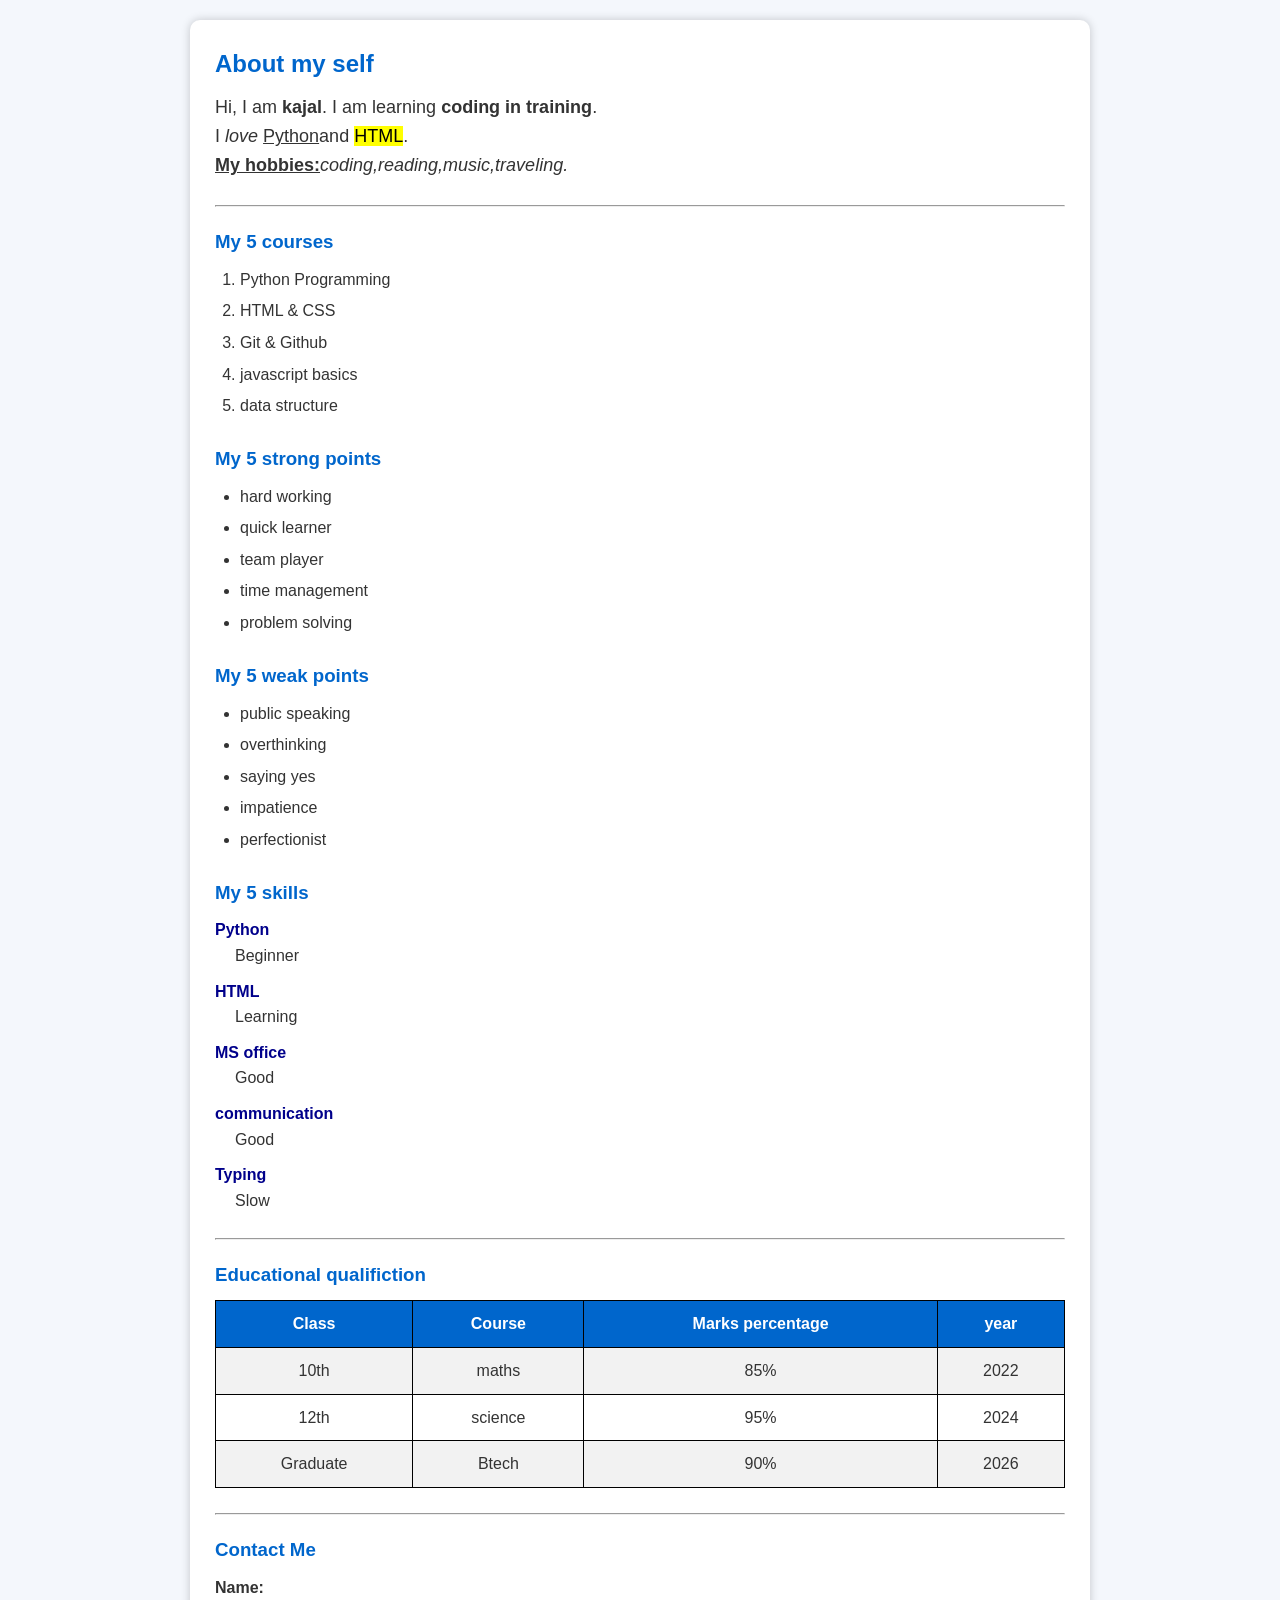
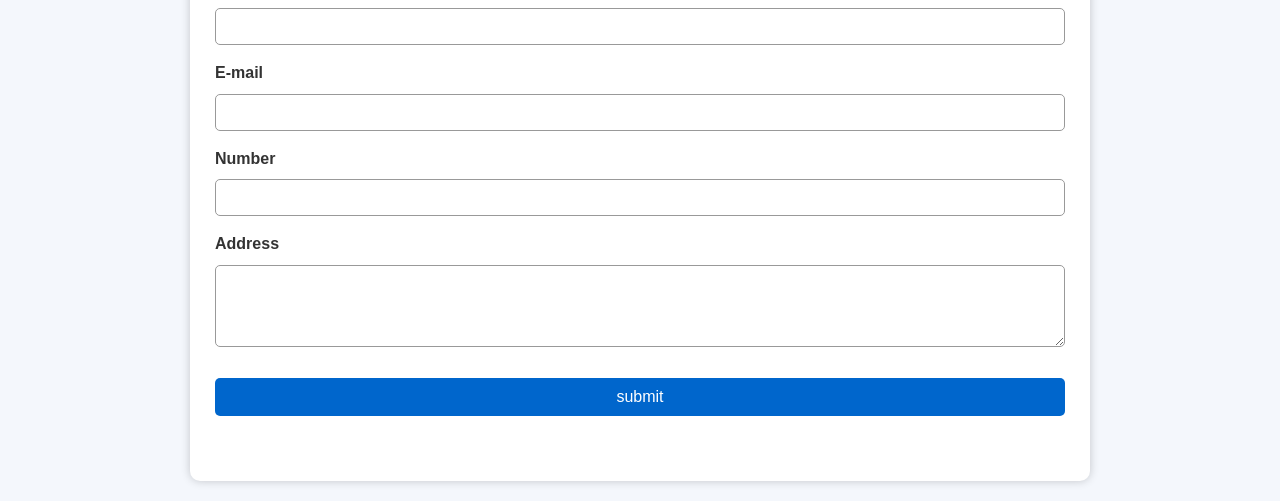
<file: index.html>
<!DOCTYPE html>
<html lang="en">
<head>
    <meta charset="UTF-8">
    <meta name="viewport" content="width=device-width, initial-scale=1.0">
    <title>task</title>
    <link rel="stylesheet" href="style.css">
</head>
<body>
  
    <main>
      
        <section class="about-section">
          
          <h2>About my self</h2>
          
          <p>
            Hi, I am <b>kajal</b>. I am learning <strong>coding in training</strong>.<br>
            I <i>love</i> <u>Python</u>and <mark>HTML</mark>.<br>
           <b><u>My hobbies:</u></b><em>coding,reading,music,traveling.</em><br>
          </p>
        </section>
        <hr>
        <section class="courses-section">
          <h3>My 5 courses</h3>
          <ol>
            <li>Python Programming</li>
            <li>HTML & CSS</li>
            <li>Git & Github</li>
            <li>javascript basics</li>
            <li> data structure</li>
          </ol>
        </section>
        
        <section class="">
          <h3>My 5 strong points</h3>
          <ul>
            <li>hard working</li>
            <li>quick learner</li>
            <li>team player</li>
            <li>time management</li>
            <li>problem solving</li>
          </ul>
        </section>
        
        <section>
          <h3>My 5 weak points</h3>
          <ul>
            <li> public speaking</li>
            <li>overthinking</li>
            <li>saying yes</li>
            <li>impatience</li>
            <li>perfectionist</li>      
          </ul>
        </section>
        
        <section>
          <h3>My 5 skills</h3>
          <dl>
            <dt>Python</dt>
            <dd>Beginner</dd>
            <dt>HTML</dt>
            <dd>Learning</dd>
            <dt>MS office</dt>
            <dd>Good</dd>
            <dt>communication</dt>
            <dd>Good</dd>
            <dt>Typing</dt>
            <dd>Slow</dd>
          </dl>
        </section>
        <hr>
        <section>
            <h3>Educational qualifiction</h3>
            <table border="1">
                <tr>
                    <th>Class</th>
                    <th>Course</th>
                    <th>Marks percentage</th>
                    <th>year</th>
                </tr>
                <tr>
                     <td>10th</td>
                     <td>maths</td>
                     <td>85%</td>
                     <td>2022</td>
                 </tr>
                 <tr>
                    <td>12th</td>
                    <td>science</td>
                    <td>95%</td>
                    <td>2024</td>
                 </tr>
                 <tr>
                    <td>Graduate</td>
                    <td>Btech</td>
                    <td>90%</td>
                    <td>2026</td>
                 </tr>
            </table>
        </section>
        <hr>
        <section>
            <h3>Contact Me</h3>
            <form>
                <label for="name"> Name:</label> <br>
                <input type="text" id="name" name="name"> <br>
                <label for="email">E-mail</label> <br>
                <input type="email" id="email" email="email"> <br>
                <label for="number">Number</label> <br>
                <input type="number" id="number" number="number"> <br>
                <label for="address">Address</label> <br>
                <textarea name="address" rows="4" cols="40">
                </textarea>       
                <input type="submit" value="submit">
            </form>
        </section>
    </main>
</body>
</html>
</file>
<file: style.css>
/* Reset */
*{
    margin: 0;
    padding: 0;
    box-sizing: border-box;
}

/* Body */
body{
    font-family: Arial, Helvetica, sans-serif;
    background-color: #f4f7fc;
    color: #333;
    line-height: 1.6;
    padding: 20px;
}

/* Main Container */
main{
    max-width: 900px;
    margin: auto;
    background: white;
    padding: 25px;
    border-radius: 10px;
    box-shadow: 0 0 10px rgba(0,0,0,0.2);
}

/* Section */
section{
    margin-bottom: 25px;
}

/* Group Selector */
h2, h3{
    color: #0066cc;
    margin-bottom: 10px;
}

/* Descendant Selector */
.about-section p{
    font-size: 18px;
}

/* Lists */
ol, ul{
    margin-left: 25px;
}

li{
    margin: 6px 0;
}

/* Description List */
dt{
    font-weight: bold;
    color: darkblue;
}

dd{
    margin-left: 20px;
    margin-bottom: 10px;
}

/* Table */
table{
    width: 100%;
    border-collapse: collapse;
    margin-top: 10px;
}

table, th, td{
    border: 1px solid black;
}

th{
    background-color: #0066cc;
    color: white;
}

th, td{
    padding: 10px;
    text-align: center;
}

tr:nth-child(even){
    background-color: #f2f2f2;
}

/* Form */
label{
    font-weight: bold;
}

input,
textarea{
    width: 100%;
    padding: 10px;
    margin: 8px 0 15px;
    border: 1px solid #999;
    border-radius: 5px;
}

textarea{
    resize: vertical;
}

input[type="submit"]{
    background-color: #0066cc;
    color: white;
    border: none;
    cursor: pointer;
    font-size: 16px;
}

input[type="submit"]:hover{
    background-color: #004d99;
}

/* Horizontal Line */
hr{
    margin: 20px 0;
}
</file>
